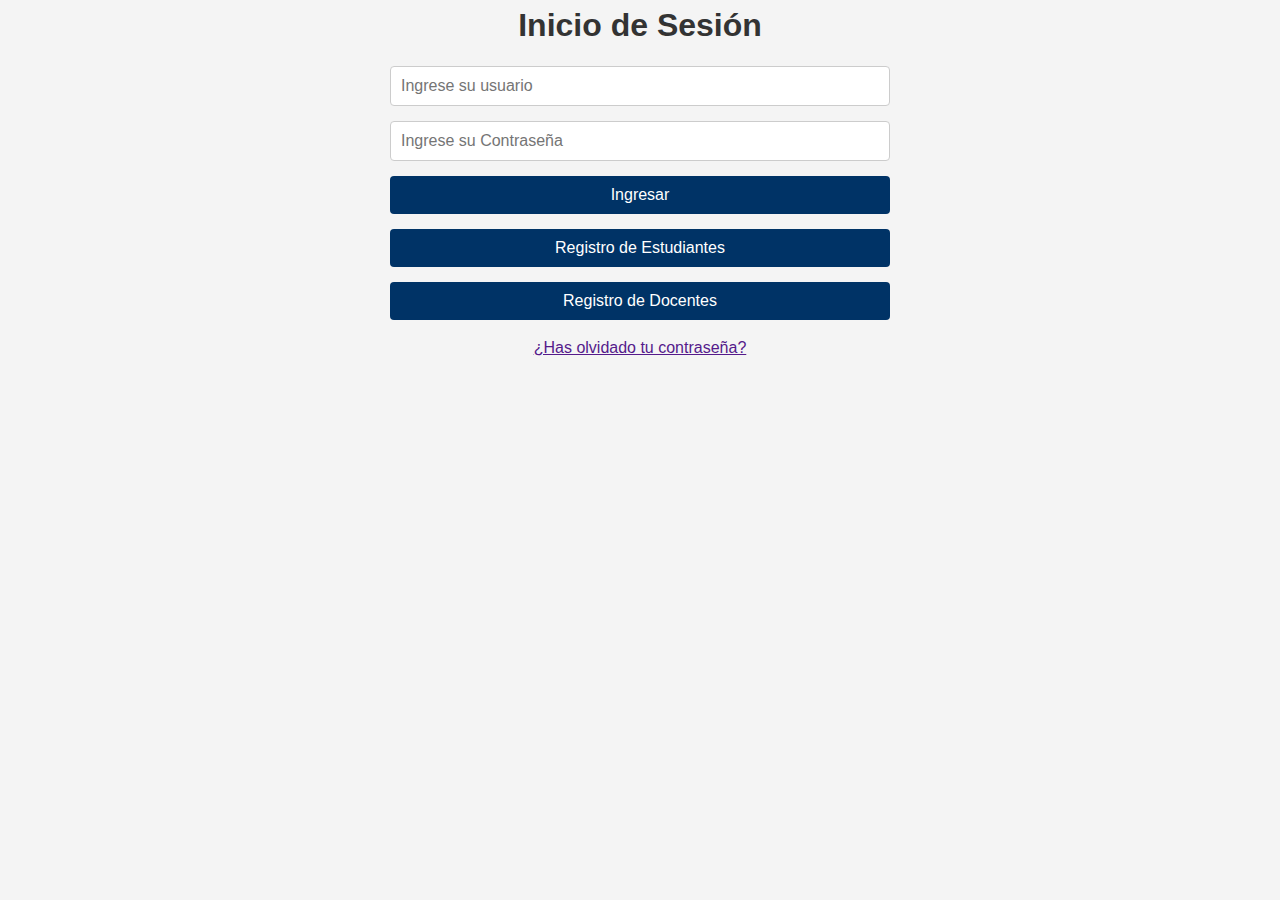
<file: login.html>
<!DOCTYPE html>
<html lang="es">
<head>
    <meta charset="UTF-8">
    <meta name="viewport" content="width=device-width, initial-scale=1.0">
    <title>Iniciar Sesion</title>
    <link rel="stylesheet" href="styles.css">
    <link rel="icon" type="imag/x-icon" href="img/logo.png">
</head>
<body>
    <form class="formulario">
        <h1>Inicio de Sesión</h1>
        <input type="text" name="usuario" placeholder="Ingrese su usuario" required>
        <input type="password" name="contraseña" placeholder="Ingrese su Contraseña" required>
        <button type="submit">Ingresar</button>
        <button type="submit">Registro de Estudiantes</button>
        <button type="submit">Registro de Docentes</button>
        <a href="">¿Has olvidado tu contraseña?</a>
    </form>
</body>
</html>
</file>
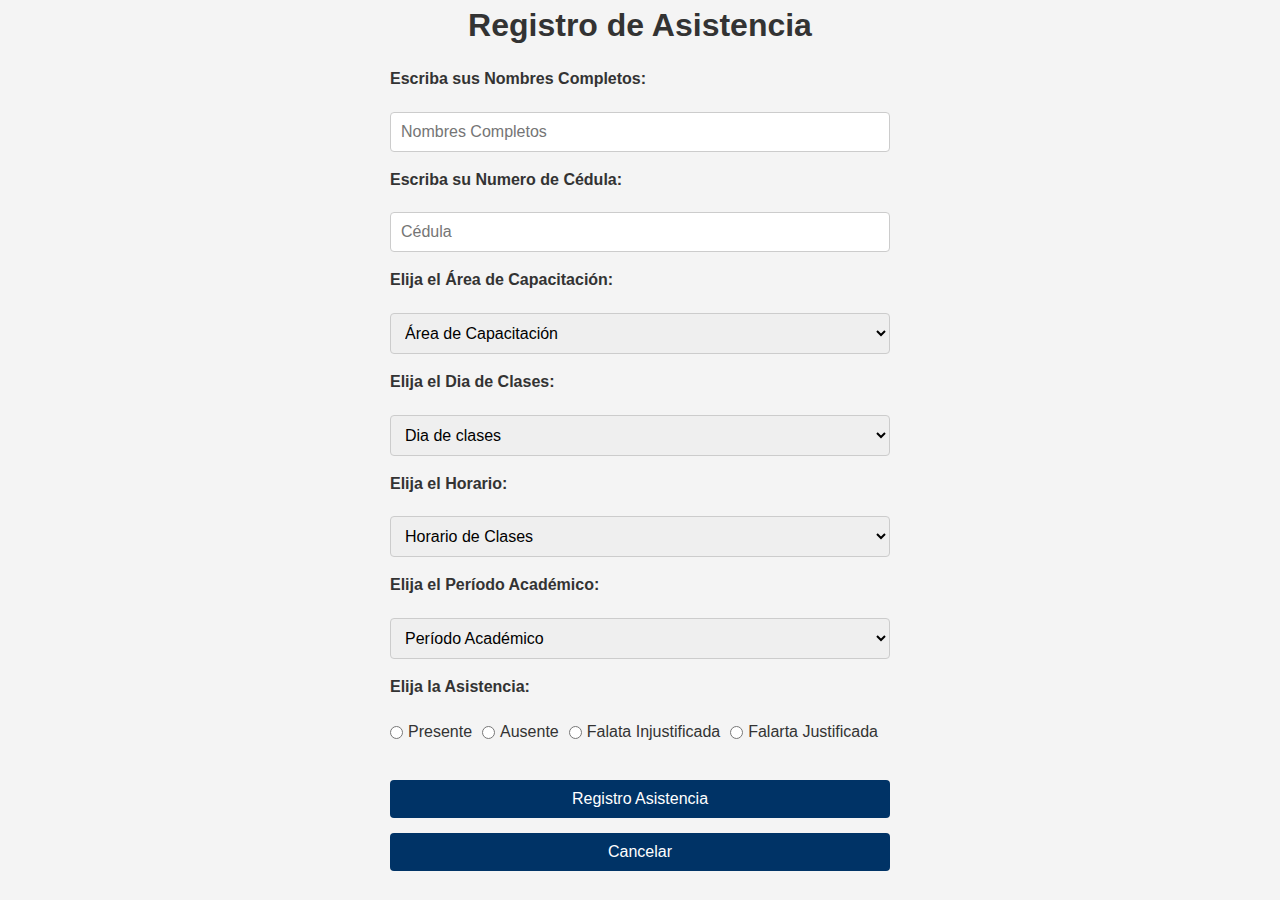
<file: RegistroAsistencia.html>
<!DOCTYPE html>
<html lang="es">
<head>
    <meta charset="UTF-8">
    <meta name="viewport" content="width=device-width, initial-scale=1.0">
    <title>Registro de Asistencia</title>
    <link rel="stylesheet" href="styles.css">
</head>
<body>
    <form class="formulario">
        <h1>Registro de Asistencia</h1>

        <label for="nombre">Escriba sus Nombres Completos:</label>
        <input type="text" name="nombre"placeholder="Nombres Completos" required>

        <label for="cedula">Escriba su Numero de Cédula:</label>
        <input type="text" name="cedula"placeholder="Cédula" required>   
        </select>

        <label for="capacitacion">Elija el Área de Capacitación:</label>
        <select name="capacitaciones">
         <option value="" disabled selected> Área de Capacitación</option>
         <option value="Belleza integral"> Belleza Integral</option>
         <option value="Informática"> Informática</option>
         <option value="Contabilidad y Administracion"> Contabilidad y Administración</option>
         <option value="Uregencias Medicas"> Uregencias Médicas</option>
         <option value="Enfermeria"> Enfermería</option>
         <option value="Parvularia"> Parvularia</option>
        </select>

        <label for="dia">Elija el Dia de Clases:</label>
        <select name="dia">
        <option value="" disabled selected>Dia de clases</option>
        <option value="Viernes"> Viernes</option>
        <option value="Sabado">Sabádo</option>
        </select>

        <label for="horario">Elija el Horario:</label>
        <select name="horario">
        <option value="" disabled selected>Horario de Clases</option>
        <option value="Mañana">Mañana</option>
        <option value="Tarde">Tarde</option>
        </select>

        <label for="periodo">Elija el Período Académico:</label>
        <select name="periodo">
        <option value="" disabled selected>Período Académico</option>
        <option value="Noviembre">2024 - 2025</option>
        <option value="Mayo">2025 - 2026</option>
        </select>
        <label>Elija la Asistencia:</label> 
        <div class="opciones-asistencia">
            <label><input type="radio" name="asistencia">Presente</label>
            <label><input type="radio" name="asistencia">Ausente</label>
            <label><input type="radio" name="asistencia">Falata Injustificada</label>
            <label><input type="radio" name="asistencia">Falarta Justificada</label>
        </div>

        <button type="submit">Registro Asistencia</button>
        <button type="button">Cancelar</button>
    </form>
</body>
</html>
</file>
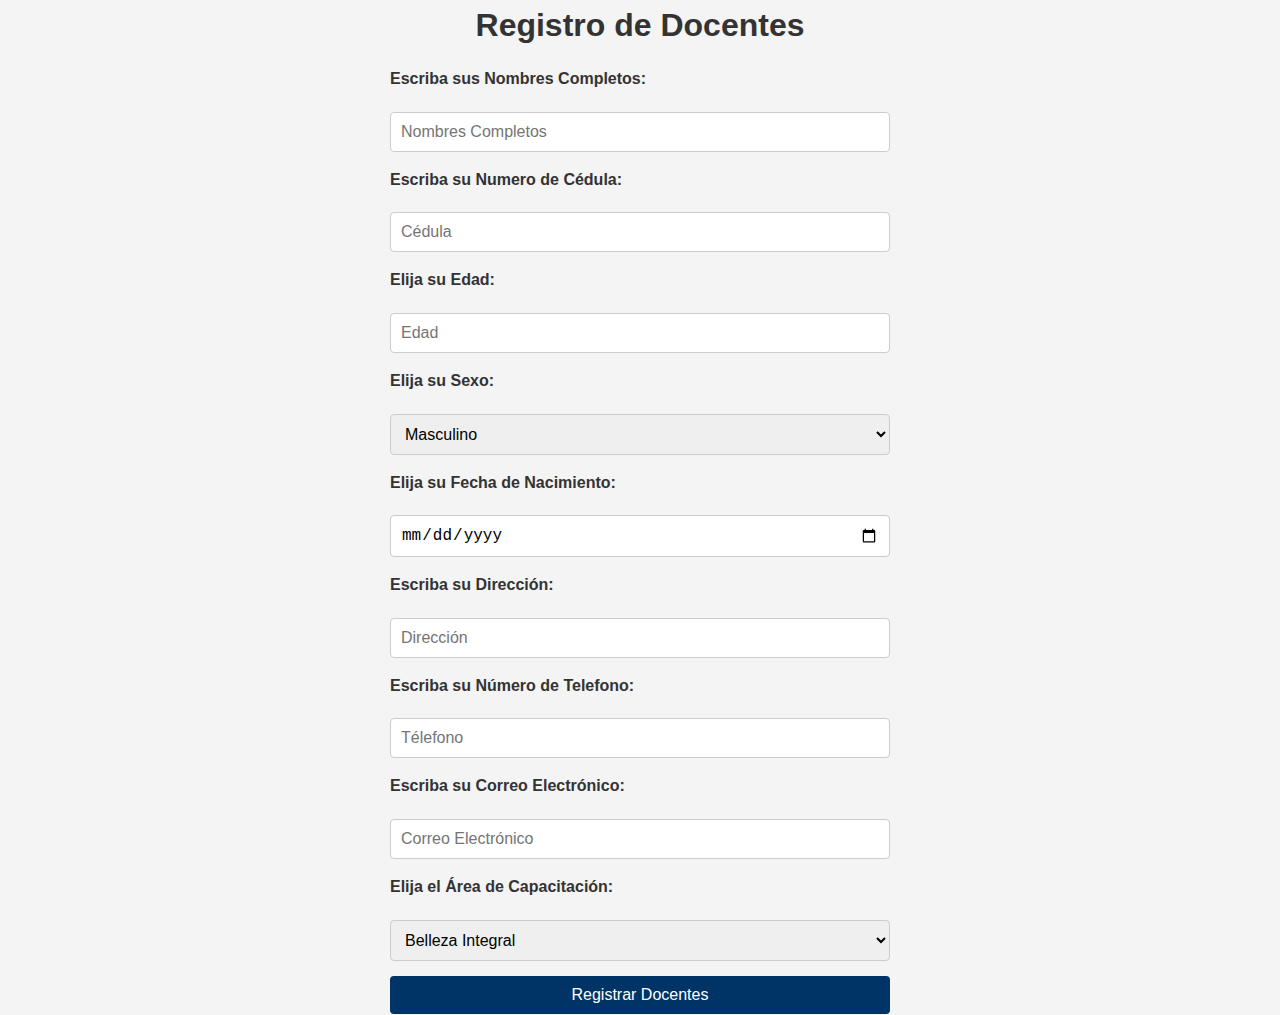
<file: RegistroDocentes.html>
<!DOCTYPE html>
<html lang="es">
<head>
    <meta charset="UTF-8">
    <meta name="viewport" content="width=device-width, initial-scale=1.0">
    <title>Registro de Docentes</title>
    <link rel="stylesheet" href="styles.css">
</head>
<body>
    <form class="formulario">
        <h1>Registro de Docentes</h1>
        <label for="nombre">Escriba sus Nombres Completos:</label>
        <input type="text" name="nombre"placeholder="Nombres Completos" required>
        <label for="cedula">Escriba su Numero de Cédula:</label>
        <input type="text" name="cedula"placeholder="Cédula" required>
        <label for="edad">Elija su Edad:</label>
        <input type="number" name="edad " placeholder="Edad" min="12" max="75" required>
        <label for="Sexo">Elija su Sexo:</label>
        <select name="Sexo">
           <option value="" disabled>Sexo</option>
           <option value="masculino"> Masculino</option>
           <option value="femenino"> Femenino</option>
           <option value="otro"> Otro</option>
        </select>

        <label for="nacimiento">Elija su Fecha de Nacimiento:</label>
        <input type="date" name="nacimiento" placeholder="Fecha de Nacimiento" required>
        <label for="direccion">Escriba su Dirección:</label>
        <input type="text" name="direccion" placeholder="Dirección" required>
        <label for="telefono">Escriba su Número de Telefono:</label>
        <input type="text" name="telefono" placeholder="Télefono" required>
        <label for="email">Escriba su Correo Electrónico:</label>
        <input type="text" name="email" placeholder="Correo Electrónico" required>

        <label for="capacitacion">Elija el Área de Capacitación:</label>
        <select name="capacitaciones">
         <option value="" disabled> Área de Capacitación</option>
         <option value="Belleza integral"> Belleza Integral</option>
         <option value="Informática"> Informática</option>
         <option value="Contabilidad y Administracion"> Contabilidad y Administración</option>
         <option value="Uregencias Medicas"> Uregencias Médicas</option>
         <option value="Enfermeria"> Enfermería</option>
         <option value="Parvularia"> Parvularia</option>
        </select>
        <button type="submit">Registrar Docentes</button>
    </form>

</body>
</html>
</file>
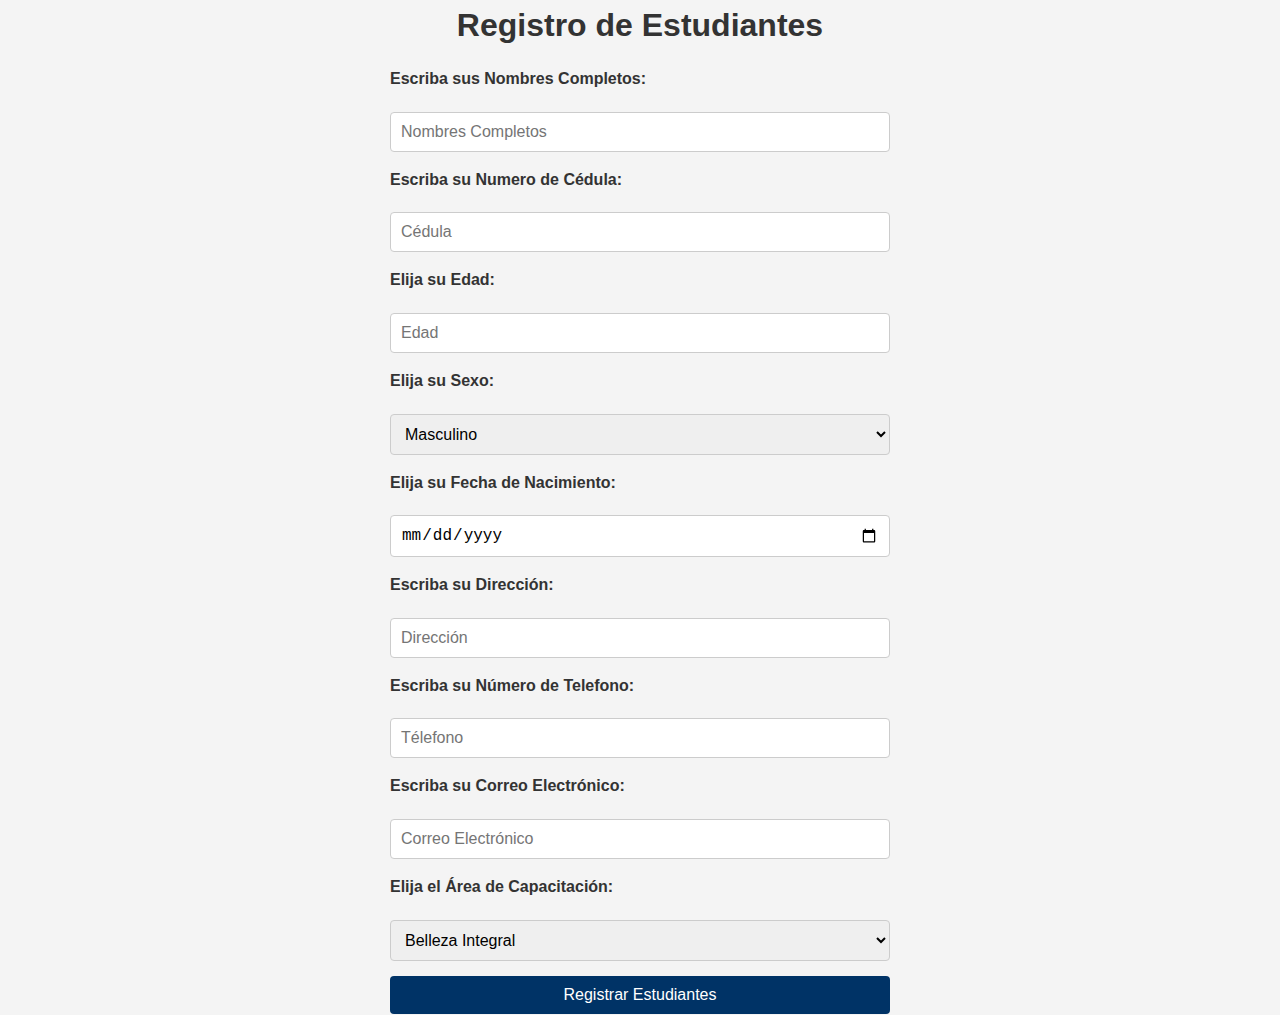
<file: RegistroEstudiantes.html>
<!DOCTYPE html>
<html lang="es">
<head>
    <meta charset="UTF-8">
    <meta name="viewport" content="width=device-width, initial-scale=1.0">
    <title>Registro de Estudiantes</title>
    <link rel="stylesheet" href="styles.css">
</head>
<body>
    <form class="formulario">
        <h1>Registro de Estudiantes</h1>
        <label for="nombre">Escriba sus Nombres Completos:</label>
        <input type="text" name="nombre"placeholder="Nombres Completos" required>
        <label for="cedula">Escriba su Numero de Cédula:</label>
        <input type="text" name="cedula"placeholder="Cédula" required>
        <label for="edad">Elija su Edad:</label>
        <input type="number" name="edad " placeholder="Edad" min="12" max="75" required>
        <label for="Sexo">Elija su Sexo:</label>
        <select name="Sexo">
           <option value="" disabled>Sexo</option>
           <option value="masculino"> Masculino</option>
           <option value="femenino"> Femenino</option>
           <option value="otro"> Otro</option>
        </select>

        <label for="nacimiento">Elija su Fecha de Nacimiento:</label>
        <input type="date" name="nacimiento" placeholder="Fecha de Nacimiento" required>
        <label for="direccion">Escriba su Dirección:</label>
        <input type="text" name="direccion" placeholder="Dirección" required>
        <label for="telefono">Escriba su Número de Telefono:</label>
        <input type="text" name="telefono" placeholder="Télefono" required>
        <label for="email">Escriba su Correo Electrónico:</label>
        <input type="text" name="email" placeholder="Correo Electrónico" required>

        <label for="capacitacion">Elija el Área de Capacitación:</label>
        <select name="capacitaciones">
         <option value="" disabled> Área de Capacitación</option>
         <option value="Belleza integral"> Belleza Integral</option>
         <option value="Informática"> Informática</option>
         <option value="Contabilidad y Administracion"> Contabilidad y Administración</option>
         <option value="Uregencias Medicas"> Uregencias Médicas</option>
         <option value="Enfermeria"> Enfermería</option>
         <option value="Parvularia"> Parvularia</option>
        </select>
        <button type="submit">Registrar Estudiantes</button>
    </form>

</body>
</html>
</file>
<file: styles.css>
/*Reset general*/
*{
   margin: 0;
   padding: 0;
   box-sizing: border-box;
}

/*Estilo base del cuerpo*/
body {
    font-family: Arial, Helvetica, sans-serif;
    line-height: 1.6;
    background-color: #f4f4f4;
    color: #333;
}

/*Contenedor general*/
.container {
    width: 90%;
    max-width: 1200px;
    margin: auto;
}
/*Encabezado y menu*/
.header {
    background-color: #003366;
    color: white;
    padding: 15px 0;
}
.header-content {
    display: flex;
    align-items: center;
    justify-content: space-between;
    flex-wrap: wrap;
}
.logo {
    width: 80px;
    height: auto;
}
/*Menu de navegacion*/
.nav-list {
    list-style: none;
    display: flex;
    gap: 20px;
}
.nav-list a {
    color: white;
    text-decoration: none;
    font-weight: bold;
}
.nav-list a:hover {
    text-decoration: underline;
}
/*Seccion Hero*/
.hero {
    background-color: #005599;
    color: white;
    padding: 60px 0;
    text-align: center;
}
.hero h1 {
    font-size: 2.5rem;
    margin-bottom: 10px;
}
/*Seccion Capacitaciones*/
.capacitaciones {
    background-color: white;
    padding: 40px 0;
}
.capacitaciones h2 {
    text-align: center;
    margin-bottom: 30px;
}
.grid {
    display: grid;
     grid-template-columns: repeat(auto-fit, minmax(250px, 1fr));
    gap: 20px;
}
.card {
    background-color: #e1ecf4;
    padding: 20px;
    border-radius: 8px;
    text-align: center;
    font-weight: bold;
}
    
/* SECCIÓN NOSOTROS */
.nosotros {
    background-color: #f0f0f0;
    padding: 40px 0;
    text-align: center;
}

.nosotros h2 {
    margin-bottom: 20px;
}

/* ---------------------- */
/* SECCIÓN CONTACTO */
/* ---------------------- */

.contacto {
    background-color: #ffffff;
    padding: 40px 0;
    text-align: center;
}
.formulario {
    display: flex;
    flex-direction: column;
    gap: 15px;
    max-width: 500px;
    margin: auto;
    text-align: center;
}

.formulario input,
.formulario textarea,
.formulario select {
    padding: 10px;
    font-size: 1rem;
    border: 1px solid #ccc;
    border-radius: 4px;
}
.formulario label {
    text-align: left;
    display: block;
    font-weight: bold;
    margin-bottom: 5px;
}

.formulario button {
    padding: 10px;
    font-size: 1rem;
    background-color: #003366;
    color: white;
    border: none;
    border-radius: 4px;
    cursor: pointer;
}

.formulario button:hover {
    background-color: #005599;
}

/*Opciones de la Asistencia*/
.opciones-asistencia{
    display: flex;
    flex-wrap: wrap;
    gap: 10px;
    margin-bottom: 15px;
    justify-content: flex-start;

}
.opciones-asistencia label{
    font-weight: normal;
    display: inline-flex;
    align-items: center;
    gap: 5px;
}

/* ---------------------- */
/* PIE DE PÁGINA */
/* ---------------------- */

.footer {
    background-color: #003366;
    color: white;
    text-align: center;
    padding: 20px 0;
    margin-top: 40px;
}

/* ---------------------- */
/* RESPONSIVIDAD */
/* ---------------------- */

@media (max-width: 768px) {
    .nav-list {
        flex-direction: column;
        align-items: center;
        gap: 10px;
        margin-top: 15px;
    }

    .header-content {
        flex-direction: column;
        text-align: center;
    }

    .hero h1 {
        font-size: 2rem;
    }
}
</file>
